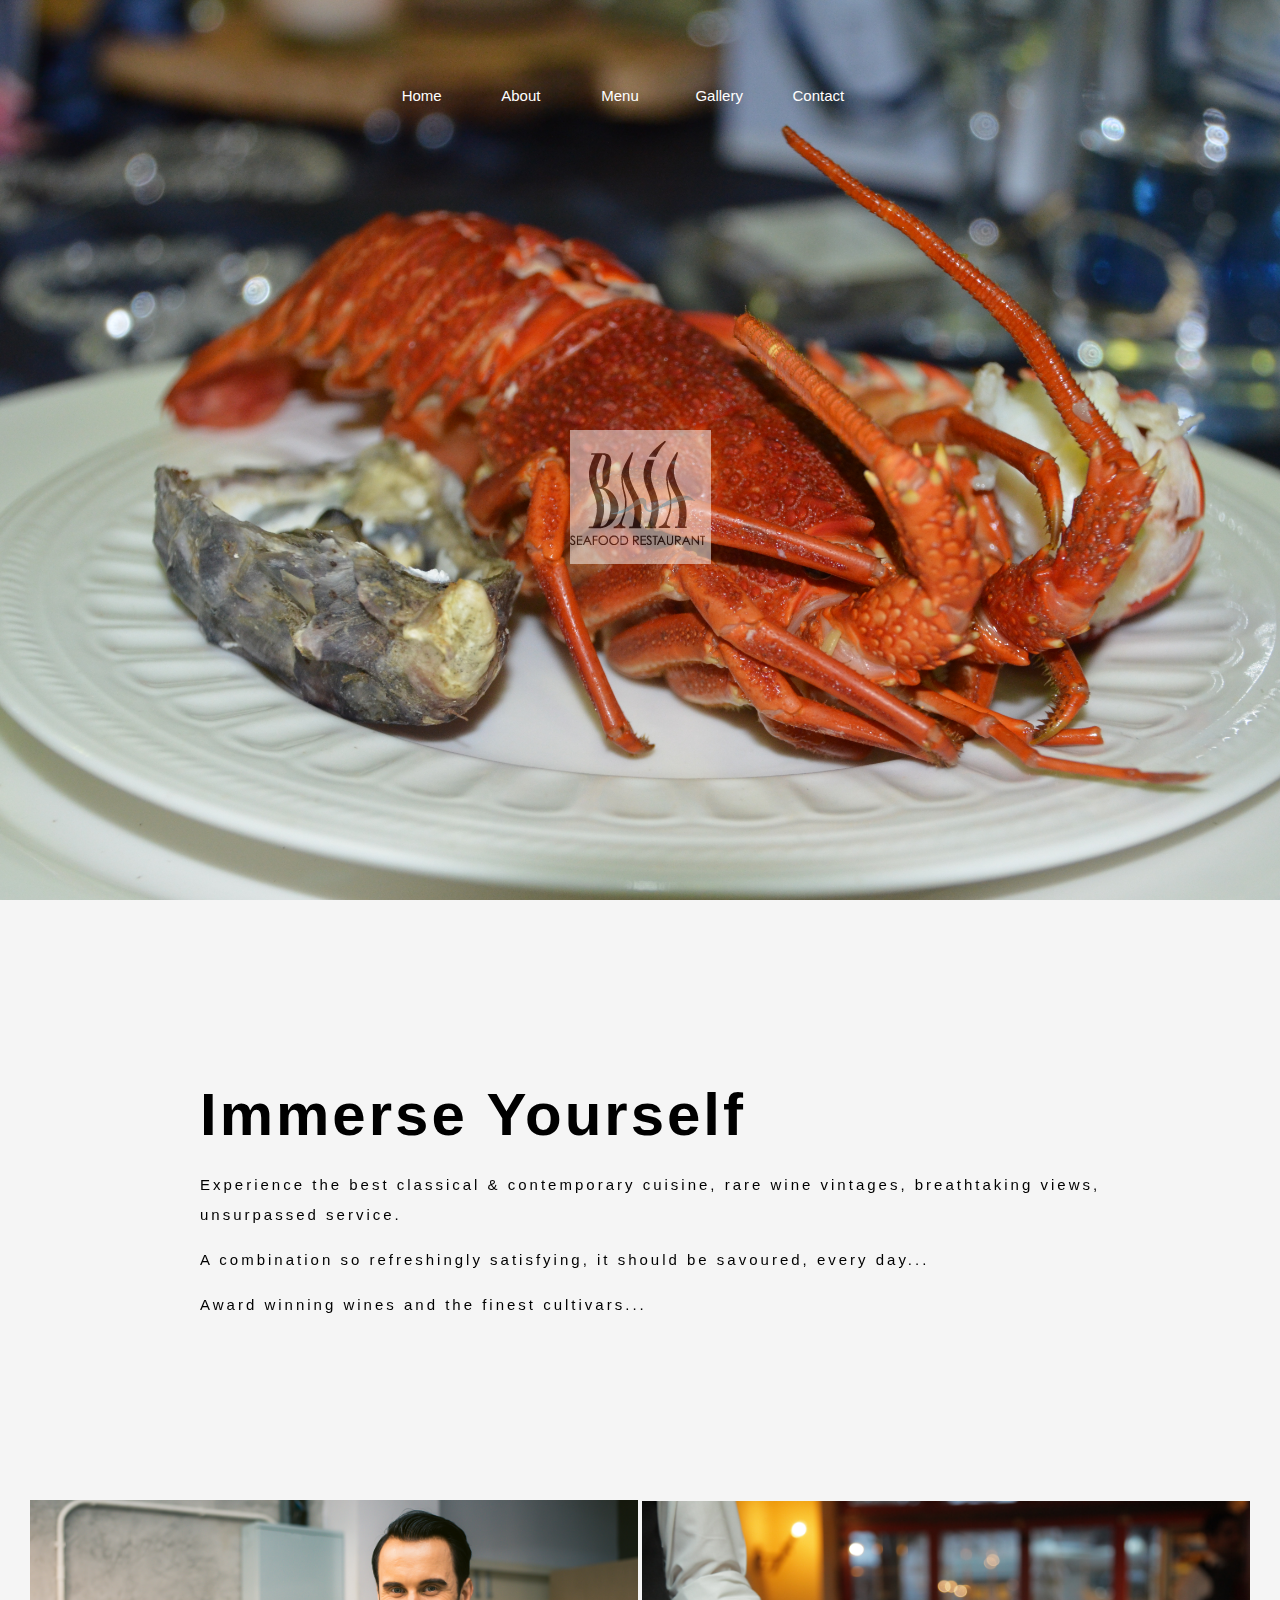
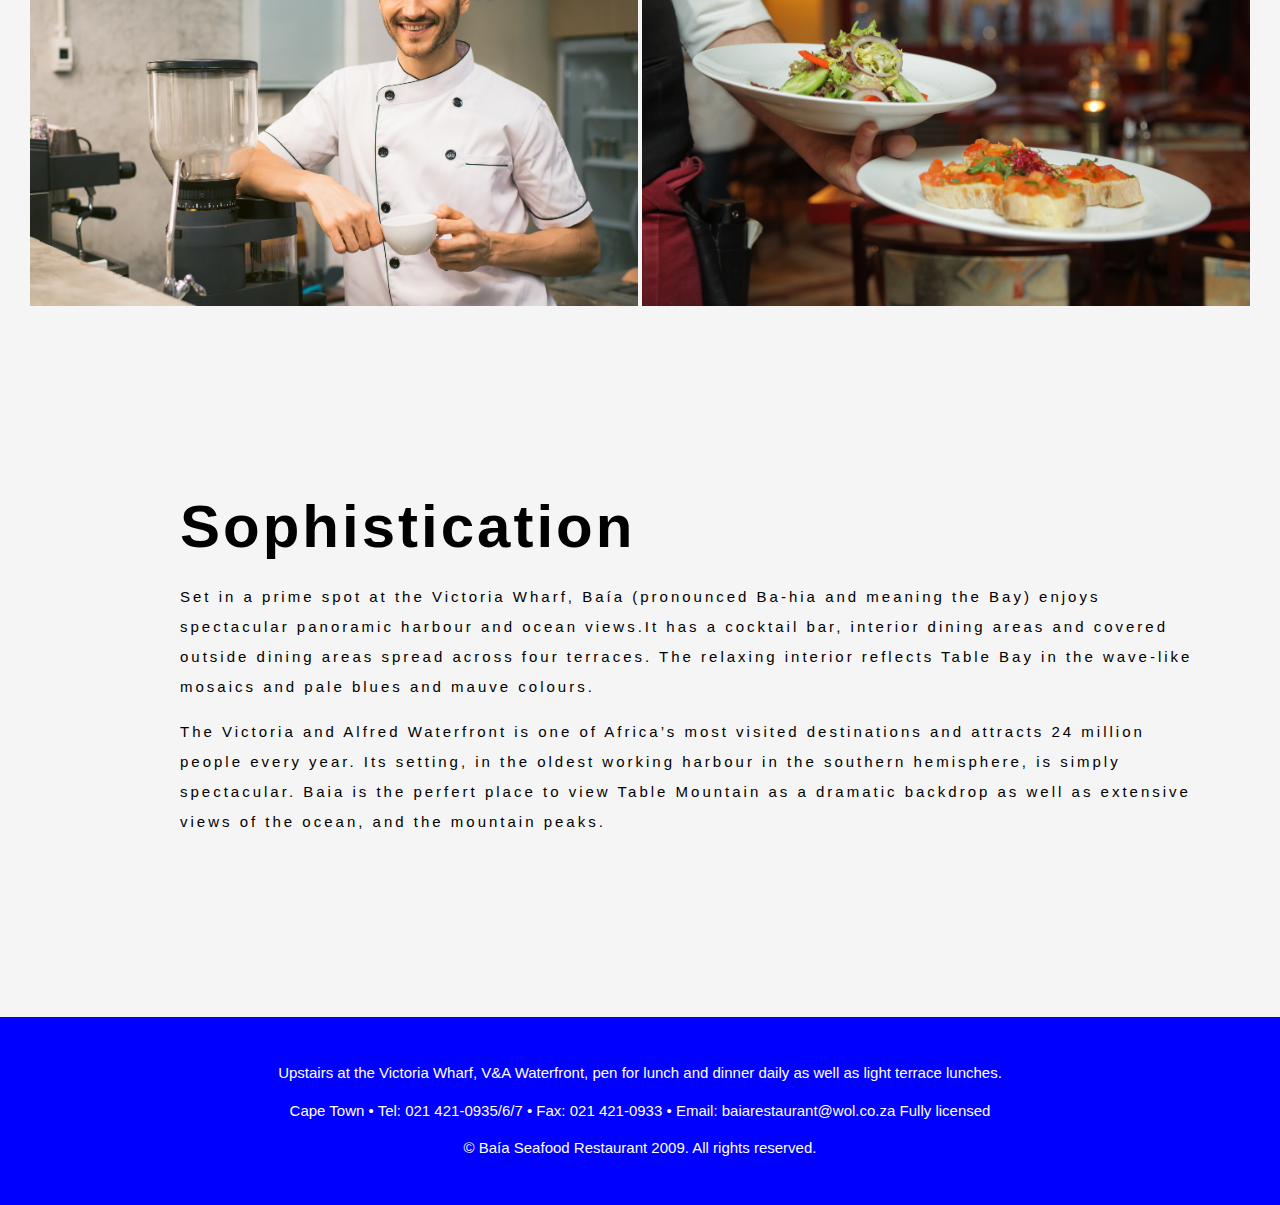
<file: index.html>
<!DOCTYPE html>
<html>
<head>
	<title>Baia Resturant</title>
	<meta charset="utf-8">
	<link href="css/styles.css" rel="stylesheet" type="text/css"><!--[if lt IE 9]>
        <script src="bower_components/html5shiv/dist/html5shiv.js"></script>
    <![endif]-->
</head>
<body>
	<a class="button" href="#">&#9650;</a>



	<section class="top">
		<nav>
			<ul id="drop-nav">
				<li>
					<a href="index.html">Home</a>
				</li>
				<li>
					<a href="about.html">About</a>
				</li>
				<li>
					<a href="#">Menu</a>
					<ul>
						<li>
							<a href="#">Main menu</a>
						</li>
						<li>
							<a href="#">Set Menu</a>
						</li>
						<li>
							<a href="#">Wine list</a>
						</li>
					</ul>
				</li>
				<li>
					<a href="#">Gallery</a>
				</li>
				<li>
					<a href="contact.html">Contact</a>
				</li>
			</ul>
		</nav><img class="to-top" src="img/logo.gif">
	</section>
	<main>
		<section class="data">
			<article class="stuff">
				<h1>Immerse Yourself</h1>
				<p>Experience the best classical &amp; contemporary cuisine, rare wine vintages, breathtaking views, unsurpassed service.</p>
				<p>A combination so refreshingly satisfying, it should be savoured, every day...</p>
				<p>Award winning wines and the finest cultivars...</p>
			</article>
			<article class="play">
				<img alt="the view" src="img/chef.jpg"> <img alt="the view" src="img/blur.jpg">
				<div class="clearfix"></div>
			</article>
		</section>
		<section class="data2">
			<h1>Sophistication</h1>
			<p>Set in a prime spot at the Victoria Wharf, Baía (pronounced Ba-hia and meaning the Bay) enjoys spectacular panoramic harbour and ocean views.It has a cocktail bar, interior dining areas and covered outside dining areas spread across four terraces. The relaxing interior reflects Table Bay in the wave-like mosaics and pale blues and mauve colours.</p>
			<p>The Victoria and Alfred Waterfront is one of Africa’s most visited destinations and attracts 24 million people every year. Its setting, in the oldest working harbour in the southern hemisphere, is simply spectacular. Baia is the perfert place to view Table Mountain as a dramatic backdrop as well as extensive views of the ocean, and the mountain peaks.</p>
		</section>
	</main>
	<footer>
		<p>Upstairs at the Victoria Wharf, V&amp;A Waterfront, pen for lunch and dinner daily as well as light terrace lunches.</p>
		<p>Cape Town • Tel: 021 421-0935/6/7 • Fax: 021 421-0933 • Email: baiarestaurant@wol.co.za Fully licensed</p>
		<p>© Baía Seafood Restaurant 2009. All rights reserved.</p>
	</footer>
</body>
</html>
</file>
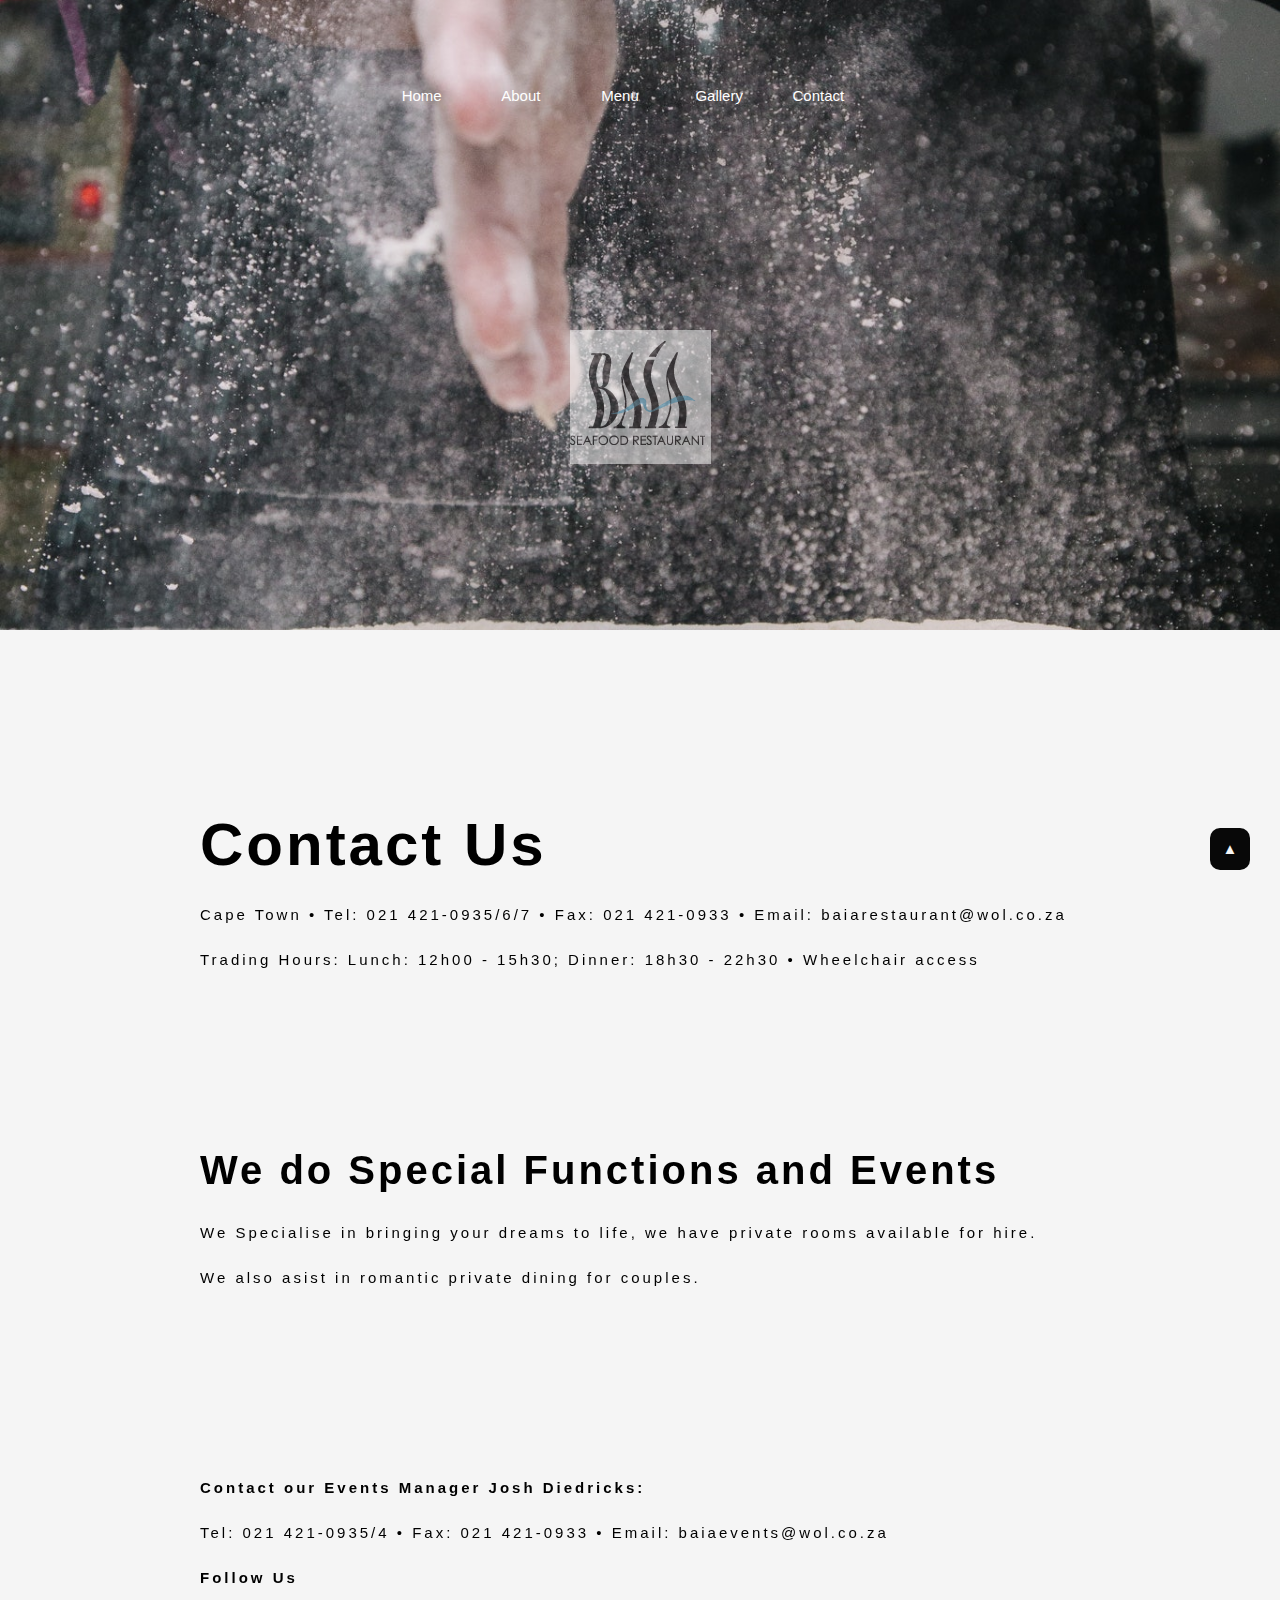
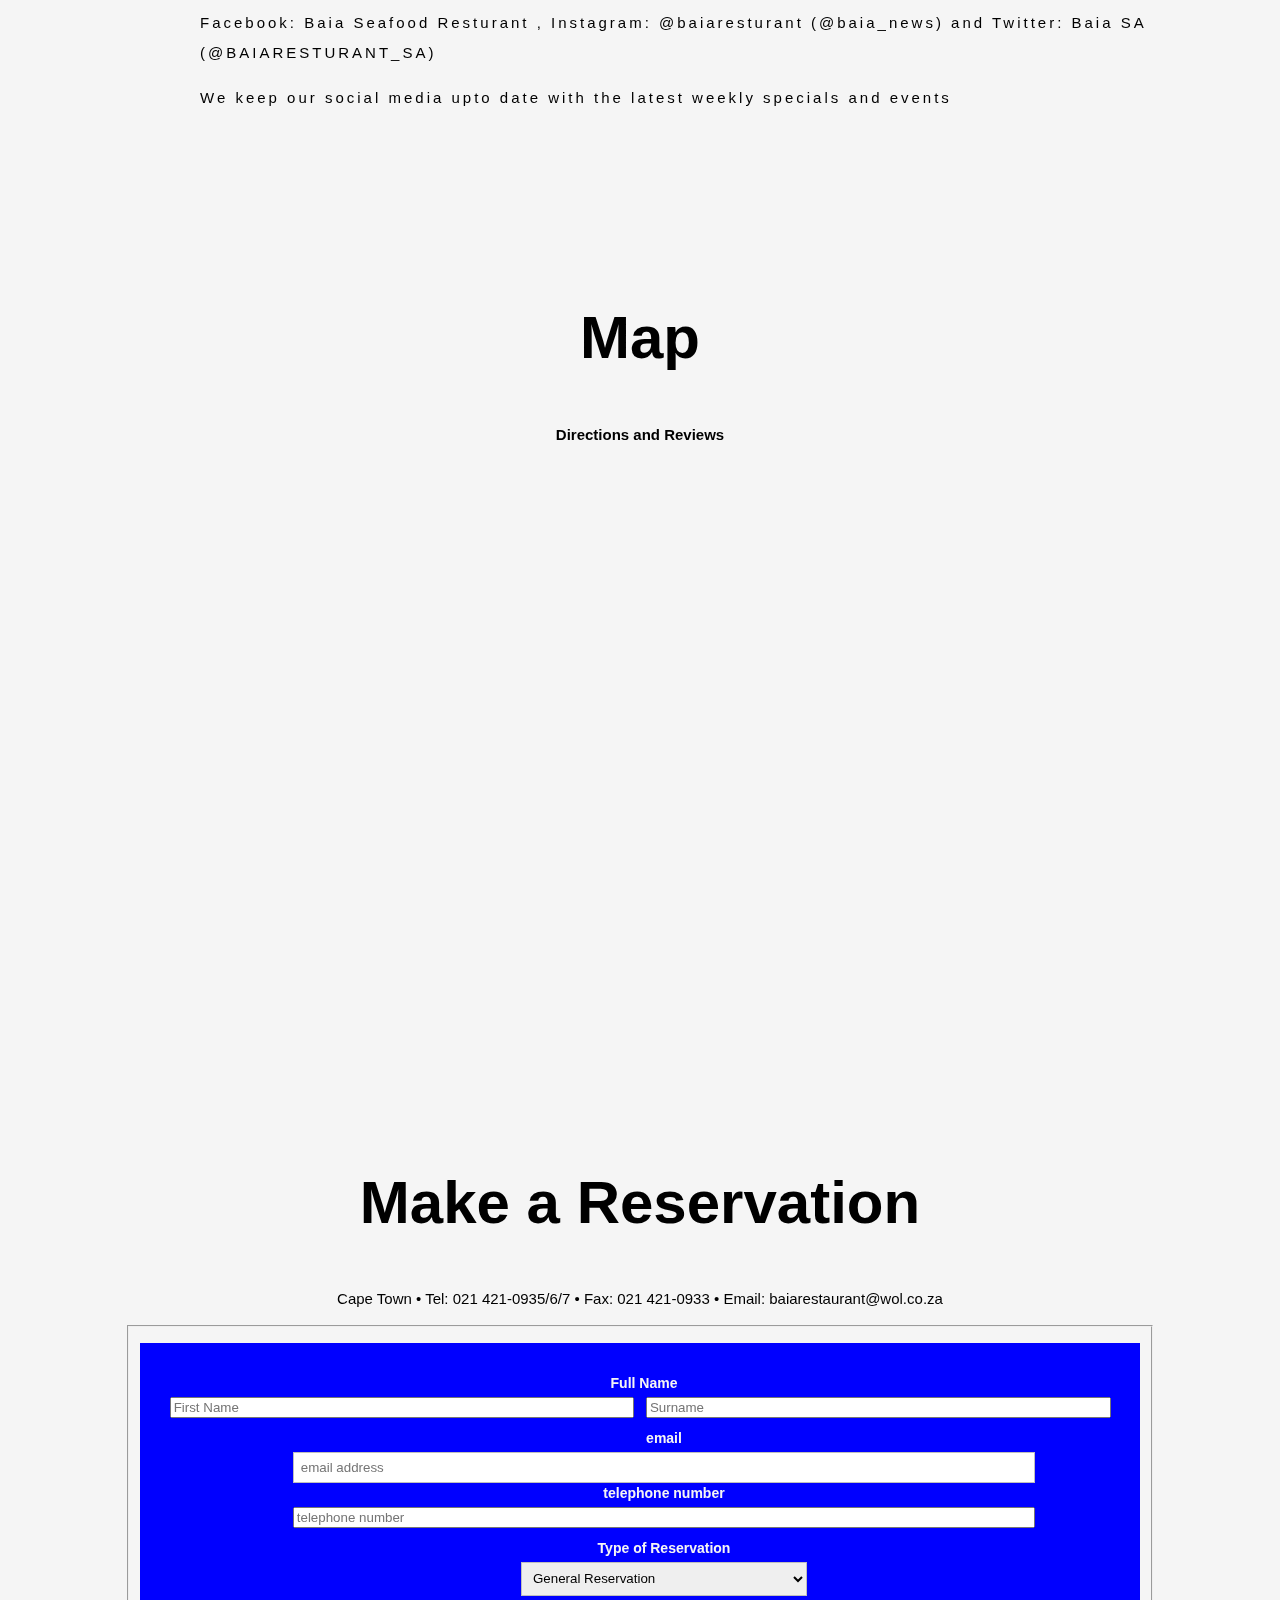
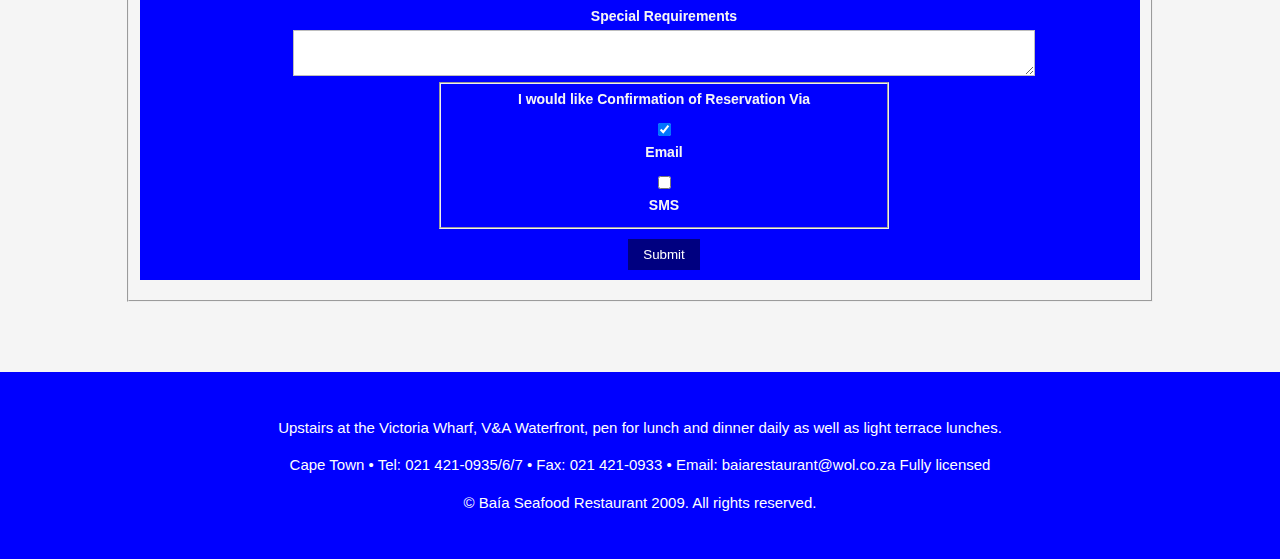
<file: contact.html>
<!DOCTYPE html>
<html>
<head>
	<title>Baia Resturant</title>
	<meta charset="utf-8">
	<link href="css/styles.css" rel="stylesheet" type="text/css"><!--[if lt IE 9]>
        <script src="bower_components/html5shiv/dist/html5shiv.js"></script>
    <![endif]-->
</head>
<body>
	<a class="button" href="#">&#9650;</a>

	<section class="rock">
		<nav>
			<ul id="drop-nav">
				<li>
					<a href="index.html">Home</a>
				</li>
				<li>
					<a href="about.html">About</a>
				</li>
				<li>
					<a href="#">Menu</a>
					<ul>
						<li>
							<a href="#">Main menu</a>
						</li>
						<li>
							<a href="#">Set Menu</a>
						</li>
						<li>
							<a href="#">Wine list</a>
						</li>
					</ul>
				</li>
				<li>
					<a href="#">Gallery</a>
				</li>
				<li>
					<a href="contact.html">Contact</a>
				</li>
			</ul>
		</nav><img class="to-drop" src="img/logo.gif">
	</section>
	<main>
		<section class="data">
			<article class="duff">
				<h1>Contact Us</h1>
				<p>Cape Town • Tel: 021 421-0935/6/7 • Fax: 021 421-0933 • Email: baiarestaurant@wol.co.za</p>
				<p>Trading Hours: Lunch: 12h00 - 15h30; Dinner: 18h30 - 22h30 • Wheelchair access</p>	
			</article>
			<section class="duff2">
				<h2>We do Special Functions and Events</h2>
				<p>We Specialise in bringing your dreams to life, we have private rooms available for hire.</p>
				<p>We also asist in romantic private dining for couples.</p>
			</section>
			<section class="duff3">
				<h3>Contact our Events Manager Josh Diedricks:</h3>
				<p>Tel: 021 421-0935/4 • Fax: 021 421-0933 • Email: baiaevents@wol.co.za</p>
				<h3>Follow Us</h3>
				<p>Facebook: Baia Seafood Resturant , Instagram: @baiaresturant (@baia_news) and Twitter: Baia SA (@BAIARESTURANT_SA)</p>
				<p>We keep our social media upto date with the latest weekly specials and events</p>
			</section>
			<article class="lay5">
				<h1>Map</h1>
				<h3>Directions and Reviews</h3>
				<div id="map">
					<iframe allowfullscreen frameborder="0" height="650" src="https://www.google.com/maps/embed?pb=!1m14!1m8!1m3!1d13245.81742079006!2d18.4214813!3d-33.903704!3m2!1i1024!2i768!4f13.1!3m3!1m2!1s0x0%3A0xfd598ce16eaa53d!2sBaia+Seafood+Restaurant!5e0!3m2!1sen!2sza!4v1529620435398" style="border:0" width="100%"></iframe>
				</div>
			</article>
			<article class="lay5">
				<h1>Make a Reservation</h1>
				<p>Cape Town • Tel: 021 421-0935/6/7 • Fax: 021 421-0933 • Email: baiarestaurant@wol.co.za</p>
			</article>
			<form action="contact.php" method="post">
				<fieldset>
					<ul class="form-style-1">
						<li><label>Full Name</label> <input class="field-divided" name="firstName" placeholder="First Name" required="" type="text"> &nbsp; <input class="field-divided" name="surname" placeholder="Surname" required="" type="text"> &nbsp;</li>
						<li style="list-style: none; display: inline">
							<form action="">
								<ul>
									<li><label>email</label> <input class="field-long" name="email" placeholder="email address" required="" type="email"> <label>telephone number</label> <input class="field-long" name="telephone number" placeholder="telephone number" required="" type="telephone"></li>
									<li><label>Type of Reservation</label> <select class="field-select" name="subject">
										<option value="complaint">
											General Reservation
										</option>
										<option value="goodNews">
											Small Function
										</option>
										<option value="general">
											Large Event
										</option>
									</select></li>
									<li><label>Special Requirements</label> 
									<textarea class="field-long field-textarea" name="message"></textarea></li>
									<li style="list-style: none; display: inline">
										<fieldset>
											<label>I would like Confirmation of Reservation Via</label>
											<div>
												<input checked id="email" name="email" type="checkbox" value="email"> <label for="email">Email</label>
											</div>
											<div>
												<input id="sms" name="contact" type="checkbox" value="sms"> <label for="sms">SMS</label>
											</div>
										</fieldset>
									</li>
									<li><input name="Send" type="submit"></li>
								</ul>
							</form>
						</li>
					</ul>
				</fieldset>
			</form>
		</section>
	</main>
	<footer>
		<p>Upstairs at the Victoria Wharf, V&amp;A Waterfront, pen for lunch and dinner daily as well as light terrace lunches.</p>
		<p>Cape Town • Tel: 021 421-0935/6/7 • Fax: 021 421-0933 • Email: baiarestaurant@wol.co.za Fully licensed</p>
		<p>© Baía Seafood Restaurant 2009. All rights reserved.</p>
	</footer>
</body>
</html>
</file>
<file: css/styles.css>
/* RESETS */

* {
	box-sizing: border-box;
}
/* BODY STYLES */

.parent {
	position: relative;
	top: 0;
	left: 0;
}
.data {
	position: relative;
	top: 0;
	left: 0;
}
.stuff {
	text-align: left;
	width: 80%;
	margin-left: 100%;
	margin: 180px;
	line-height: 30px;
	letter-spacing: 3px;
}
.duff {
	text-align: left;
	width: 80%;
	margin-right: 100%;
	margin: 180px;
	line-height: 30px;
	letter-spacing: 3px;
}
.duff2 {
	text-align: left;
	width: 80%;
	margin-right: 100%;
	margin: 180px;
	line-height: 30px;
	letter-spacing: 3px;
}
.duff3 {
	text-align: left;
	width: 80%;
	margin-right: 100%;
	margin: 180px;
	line-height: 30px;
	letter-spacing: 3px;
}
.lay4 {
	text-align: left;
	margin-right: 100%;
	margin: 180px;
	line-height: 30px;
	letter-spacing: 3px;
}
.data2 {
	text-align: left;
	width: 80%;
	margin-left: 30%;
	margin: 180px;
	line-height: 30px;
	letter-spacing: 3px;
}
.data3 {
	text-align: left;
	width: 80%;
	margin-left: 30%;
	margin: 180px;
	line-height: 30px;
	letter-spacing: 3px;
}
.to-top {
	position: relative;
	top: 210px;
	opacity: 0.5;
}

.to-drop {
	position: relative;
	top: 110px;
	opacity: 0.5;
}
.top {
	background-image: url("../img/plate.jpg");
	background-size: cover;
	background-position: center;
	padding: 100px;
	height: 100vh;
	position: relative;
}
.pop {
	background-image: url("../img/diner.jpg");
	background-size: cover;
	background-position: center;
	padding: 100px;
	height: 100vh;
	position: relative;
}
.rock {
	background-image: url("../img/baking.jpg");
	background-size: cover;
	background-position: center;
	padding: 100px;
	height: 70vh;
	position: relative;
}
body {
	margin: 0;
	padding: 0px;
	text-align: center;
	font-family: verdana, sans-serif;
	font-size: 15px;
	line-height: 1.5;
	color: black;
	background-color: whitesmoke;
}

.button {
	display: block;
	padding: 10px;
	background-color: #080808;
	color: whitesmoke;
	text-decoration: none;
	border-radius: 10px;
	width: 40px;
	text-align: center;
	transition: color 0.5s ease;
	position: fixed;
	right: 30px;
	bottom: 30px;

}

.button:hover {
	color: blue;
}

h1 {
	font-family: Savoye LET, sans-serif;
	font-size: 60px;
}
h2 {
	font-family: Savoye LET, sans-serif;
	font-size: 40px;
}
h3 {
	font-family: verdana, sans-serif;
	font-size: 15px;
}
/* Nav STYLES */

nav {
	width: 100%;
	height: 120px;
	vertical-align: middle;
	position: relative;
	padding: 0;
	margin: 0;
}
nav ul {
	width: 100%;
	padding: 0;
	margin: 0;
	list-style: none;
}
nav ul li {
	display: inline-block;
	position: relative;
}
nav ul li a {
	display: inline-block;
	position: relative;
	padding: 5px 10px 5px 10px;
	width: 95px;
	text-decoration: none;
	white-space: nowrap;
	color: white;
}
nav ul li a:hover {
	display: inline-block;
	position: relative;
	background-color: #000080;
}
nav ul li ul {
	display: inline-block;
	position: relative;
	display: none;
}
nav ul li:hover ul {
	display: inline-block;
	position: absolute;
	right: 0;
}
nav li:hover li {
	display: inline-block;
	position: relative;
}
nav li:hover a {
	display: inline-block;
	position: relative;
}
nav li:hover li a:hover {
	background-color: #000080;
}
#drop-nav {
	display: inline-block;
	position: relative;
	text-align: center;
	right: 20px;
	bottom: 20px;
}
#drop-nav li ul li {
	display: inline-block;
	position: relative;
	border: 1px solid black;
	text-align: center;
}
/*MAIN STYLES*/

main {
	padding: 0px;
}
/*DATA STYLES*/

.data {
	padding: 20px;
	width: 100%;
}
/* PLAY STYLES */

.play {
	width: 100%;
}
.play img {
	width: 49%;
	display: inline-block;
}
.lay {
	width: 100%;
}
.lay img {
	width: 100%;
	display: inline-block;
}
.lay2 {
	width: 100%;
}
.lay2 img {
	width: 100%;
	max-height: 700px;
	display: inline-block;
}
.lay3 {
	width: 100%;
}
.lay3 img {
	width: 100%;
	max-height: 700px;
	display: inline-block;
}
.lay4 img {
	width: 100%;
	max-height: 700px;
	display: inline-block;
}
.play:after {
	content: "";
	display: table;
	clear: both;
}
.clearfix {
	clear: both;
}
.bob1 {
	width: 50%;
	height: 320px;
	border-radius: 10px;
}
.bob1 img {
	width: 100%;
}
.bob2 {
	width: 50%;
	height: 350px;
	border-radius: 10px;
}
.bob2 img {
	width: 100%;
}
/*FORM STYLES*/

.form-style-1 {
	width: 1000px;
	margin: 10px auto;
	padding: 20px 12px 10px 20px;
	font-size: 14px;
	font-family: verdana, arial, sans-serif;
	background-color: blue;
}
.form-style-1 li {
	list-style: none;
	color: whitesmoke;
	padding: 0;
	margin-top: 10px;
	display: block;
}
.form-style-1 label {
	display: block;
	color: whitesmoke;
	font-weight: bold;
	margin: 0 0 3px 0;
	padding: 0;
}
.form-style-1 input[type="test"], .form-style-1 input[type="email"], textarea, select {
	border: 1px solid #bebebe;
	padding: 7px;
	margin: 0;
	outline: 0;
}
.form-style-1 input[type="test"]:focus, .form-style-1 input[type="email"]:focus, textarea:focus, select:focus {
	border: 1px solid #88d5e9;
	-o-box-shadow: 0 0 8px #88d5e9;
	-webkit-box-shadow: 0 0 8px #88d5e9;
	-moz-box-shadow: 0 0 8px #88d5e9;
	box-shadow: 0 0 8px #88d5e9;
}
select {
	height: 34px;
	width: 286px;
}
.field-divided {
	width: 48%;
}
.field-long {
	width: 80%;
}
.field-testarea {
	height: 100px;
}
input[type="submit"] {
	background-color: #000080;
	padding: 8px 15px;
	border: none;
	color: white;
	transition: background-color 500ms ease-in;
}
input[type="submit"]:hover {
	background-color: black;
	box-shadow: none;
	margin-top: 40px;
}
fieldset {
	width: 450px;
	margin: 0 auto;
}
.form-style-1 div {
	list-style: none;
	padding: 0;
	margin-top: 10px;
	display: block;
}
input[type="file"] {
	padding: 8px 15px;
	border: none;
	margin-top: 10px;
}

/* FOOTER STYLES */

footer {
	width: 100%;
	background-color: blue;
	padding: 30px;
	text-align: center;
	color: white;
	margin-top: 50px;
}
</file>
